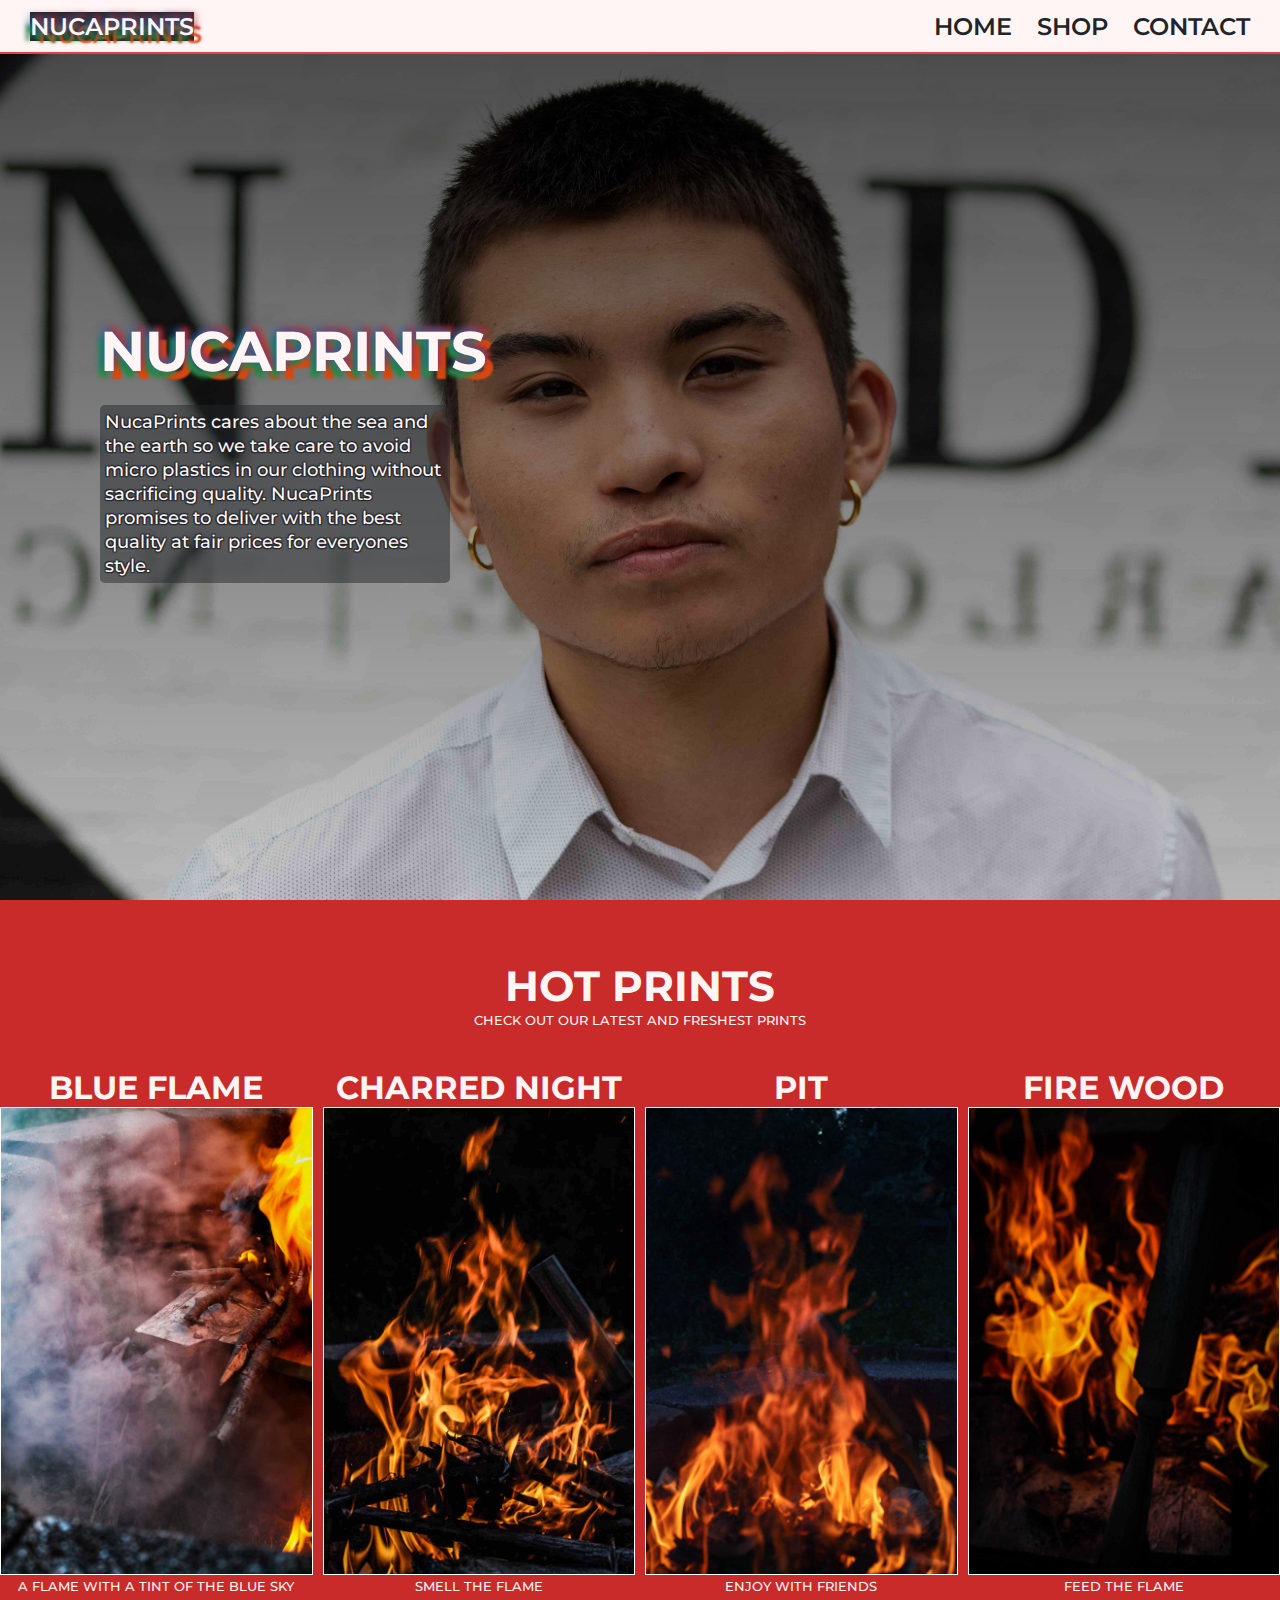
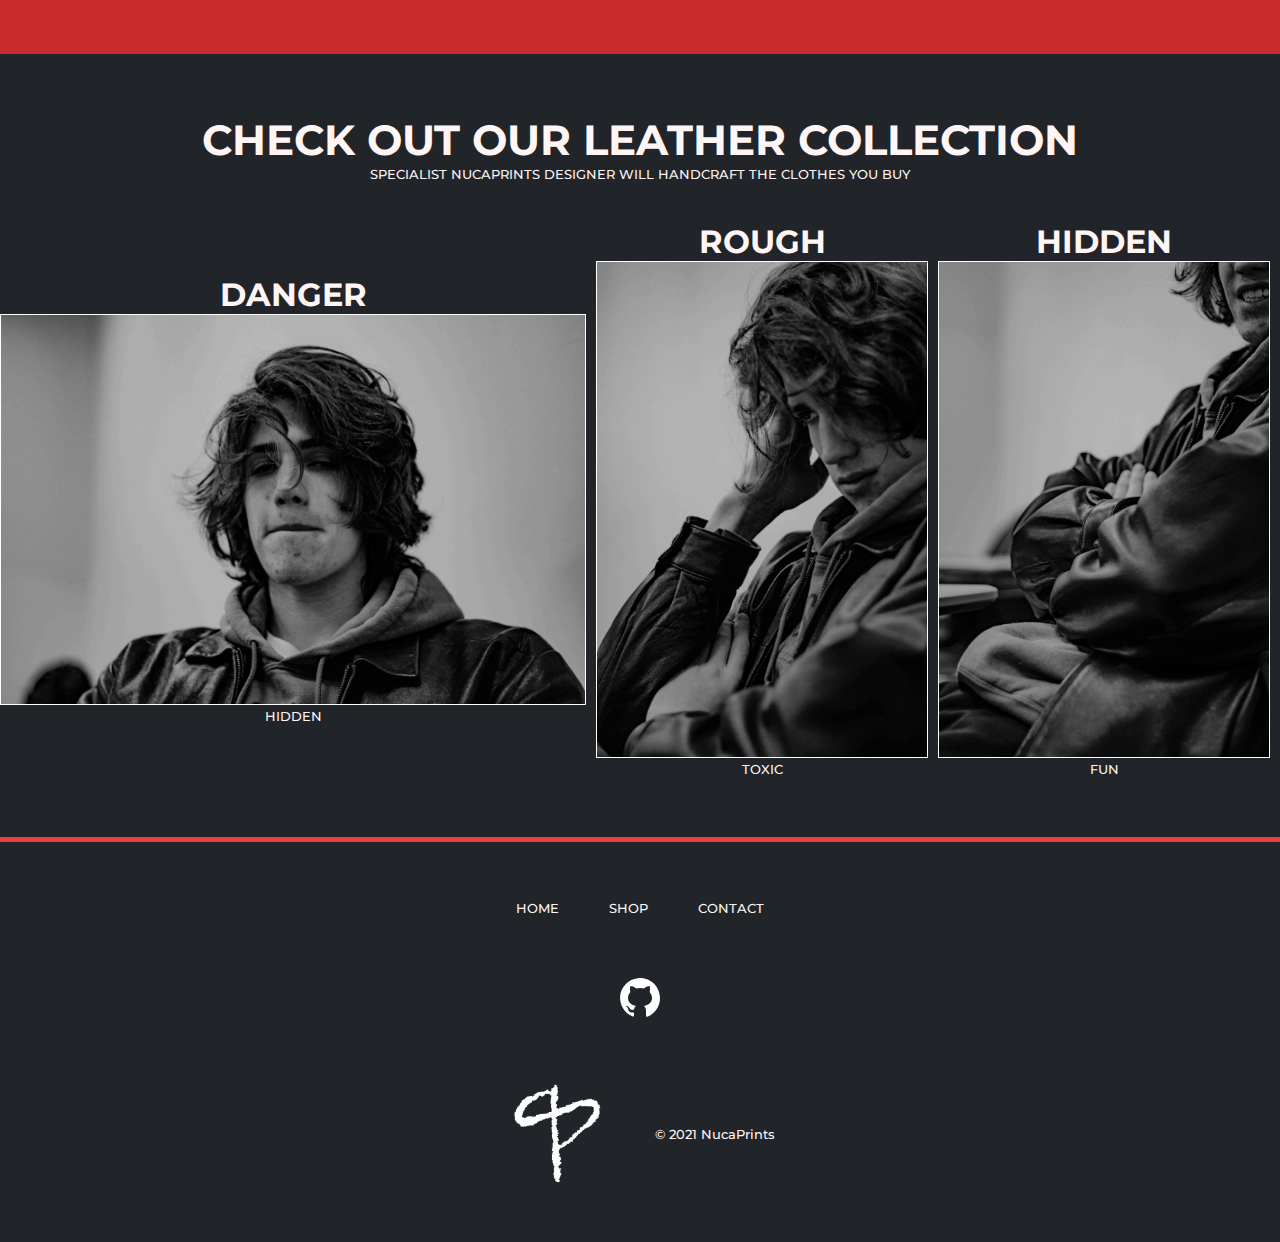
<file: index.html>
<!DOCTYPE html>
<html lang="en">
  <head>
    <meta charset="UTF-8" />
    <meta http-equiv="X-UA-Compatible" content="IE=edge" />
    <meta name="viewport" content="width=device-width, initial-scale=1.0" />
    <link rel="preconnect" href="https://fonts.googleapis.com" />
    <link rel="preconnect" href="https://fonts.gstatic.com" crossorigin />
    <link
      href="https://fonts.googleapis.com/css2?family=Montserrat:wght@400;500;600;700&display=swap"
      rel="stylesheet"
    />
    <link rel="stylesheet" href="style.css" />
    <title>NucaPrints | home</title>
  </head>
  <body>
    <!-- ************* -->
    <!-- UNIVERSAL NAV -->
    <!-- ************* -->

    <button class="mobile-nav-toggle">
      <svg
        xmlns="http://www.w3.org/2000/svg"
        class="mobile-nav_logo"
        fill="none"
        viewBox="0 0 24 24"
        stroke="currentColor"
      >
        <path
          stroke-linecap="round"
          stroke-linejoin="round"
          stroke-width="2"
          d="M4 6h16M4 12h16M4 18h16"
        />
      </svg>
    </button>
    <nav class="nav-section_main nav-section_main-mobile">
      <div class="nav-section_logo">
        <a href="index.html">NucaPrints</a>
      </div>
      <div class="nav-section_spacer" data-visible="false">
        <a href="index.html">Home</a>
        <a href="product.html">Shop</a>
        <a href="contact.html">Contact</a>
      </div>
    </nav>
    <!-- **** -->
    <!-- HERO -->
    <!-- **** -->

    <header class="hero-section_main hero">
      <h1>NucaPrints</h1>
      <div class="hero-section_spacer">
        <p>
          NucaPrints cares about the sea and the earth so we take care to avoid
          micro plastics in our clothing without sacrificing quality. NucaPrints
          promises to deliver with the best quality at fair prices for everyones
          style.
        </p>
      </div>
    </header>

    <main>
      <!-- **************** -->
      <!-- FEATURED SECTION -->
      <!-- **************** -->

      <section class="featured-section_main">
        <header class="featured-section_heading">
          <h2>Hot Prints</h2>
          <p>Check out our latest and freshest prints</p>
        </header>

        <div class="featured-item featured-item--01">
          <h3>Blue Flame</h3>
          <img
            src="/img/fire/detailed_fire_10.jpeg"
            alt="Print of a fire image"
          />
          <p>A flame with a tint of the blue sky</p>
        </div>

        <div class="featured-item featured-item--02">
          <h3>charred night</h3>
          <img
            src="/img/fire/detailed_fire_11.jpeg"
            alt="Print of a fire image"
          />
          <p>smell the flame</p>
        </div>

        <div class="featured-item featured-item--03">
          <h3>pit</h3>
          <img
            src="/img/fire/detailed_fire_17.jpeg"
            alt="Print of a fire image"
          />
          <p>enjoy with friends</p>
        </div>

        <div class="featured-item featured-item--04">
          <h3>fire wood</h3>
          <img
            src="/img/fire/detailed_fire_28.jpeg"
            alt="Print of a fire image"
          />
          <p>feed the flame</p>
        </div>
      </section>

      <!-- ************************** -->
      <!-- SECONDARY FEATURED SECTION -->
      <!-- ************************** -->

      <section class="featured-section_second">
        <header class="featured-section_heading">
          <h2>Check out our leather collection</h2>
          <p>
            Specialist NucaPrints designer will handcraft the clothes you buy
          </p>
        </header>
        <div class="featured-item featured-item--01 featured-item_span">
          <h3>danger</h3>
          <img src="/img/people/HandsFeb2020-6630.jpeg" alt="#" />
          <p>hidden</p>
        </div>
        <div class="featured-item featured-item--01">
          <h3>rough</h3>
          <img src="/img/people/HandsFeb2020-6624.jpeg" alt="#" />
          <p>Toxic</p>
        </div>
        <div class="featured-item featured-item--01">
          <h3>hidden</h3>
          <img src="/img/people/HandsFeb2020-6623.jpeg" alt="#" />
          <p>Fun</p>
        </div>
      </section>
    </main>

    <!-- **************** -->
    <!-- UNIVERSAL FOOTER -->
    <!-- **************** -->
    <footer class="main-footer_container">
      <div class="main-footer_item">
        <a href="index.html">Home</a>
        <a href="product.html">Shop</a>
        <a href="contact.html">Contact</a>
      </div>
      <div class="main-footer_social">
        <a target="_blank" href="https://github.com/ArriolaHarold2001"
          ><img src="img/logo/icons8-github.svg" alt="github logo"
        /></a>
      </div>
      <div class="main-footer_item">
        <img
          src="img/logo/nucaprints-logo_white.webp"
          alt="NucaPrints logo"
          class="footer-img"
        />
        <p>&copy; 2021 NucaPrints</p>
      </div>
    </footer>
    <script src="script.js"></script>
  </body>
</html>
</file>
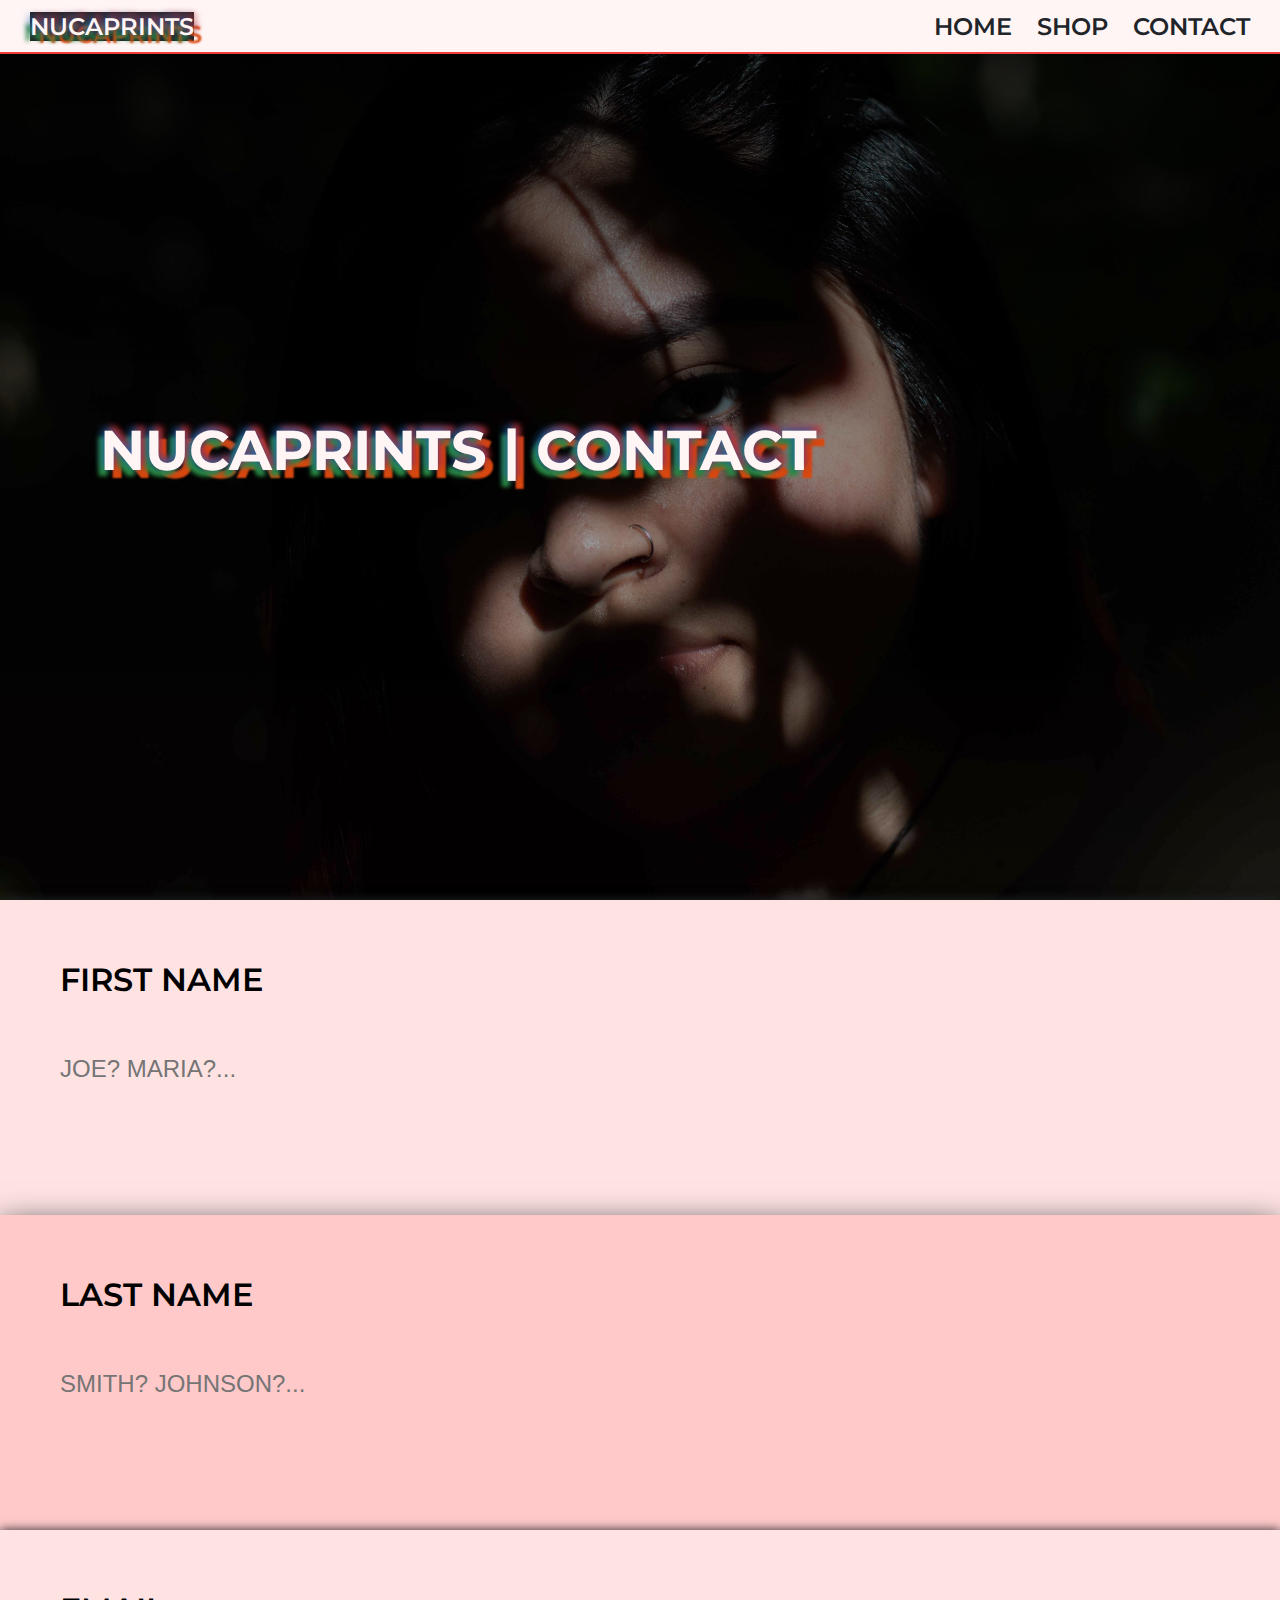
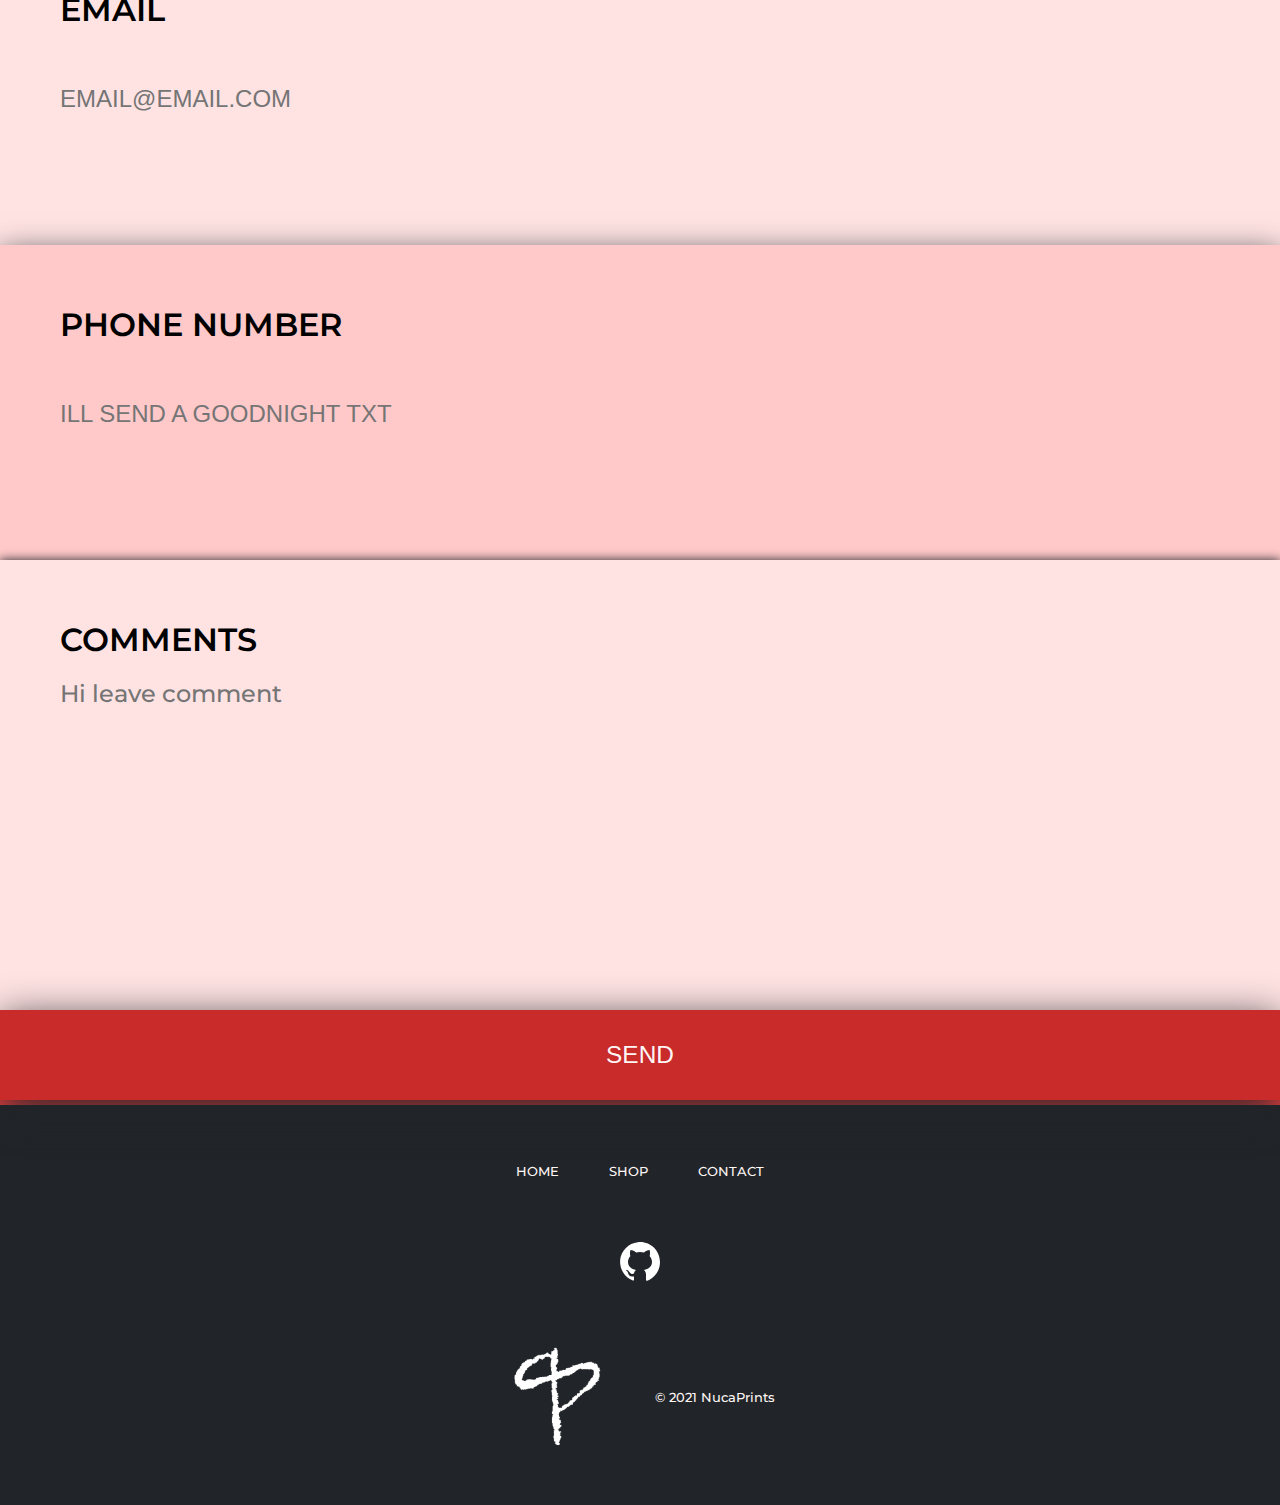
<file: contact.html>
<!DOCTYPE html>
<html lang="en">
  <head>
    <meta charset="UTF-8" />
    <meta http-equiv="X-UA-Compatible" content="IE=edge" />
    <meta name="viewport" content="width=device-width, initial-scale=1.0" />
    <link rel="preconnect" href="https://fonts.googleapis.com" />
    <link rel="preconnect" href="https://fonts.gstatic.com" crossorigin />
    <link
      href="https://fonts.googleapis.com/css2?family=Montserrat:wght@400;500;600;700&display=swap"
      rel="stylesheet"
    />
    <link rel="stylesheet" href="style.css" />
    <title>NucaPrints | Shop</title>
  </head>
  <body>
    <!-- ************* -->
    <!-- UNIVERSAL NAV -->
    <!-- ************* -->

    <button class="mobile-nav-toggle">
      <svg
        xmlns="http://www.w3.org/2000/svg"
        class="mobile-nav_logo"
        fill="none"
        viewBox="0 0 24 24"
        stroke="currentColor"
      >
        <path
          stroke-linecap="round"
          stroke-linejoin="round"
          stroke-width="2"
          d="M4 6h16M4 12h16M4 18h16"
        />
      </svg>
    </button>
    <nav class="nav-section_main nav-section_main-mobile">
      <div class="nav-section_logo">
        <a href="index.html">NucaPrints</a>
      </div>
      <div class="nav-section_spacer" data-visible="false">
        <a href="index.html">Home</a>
        <a href="product.html">Shop</a>
        <a href="contact.html">Contact</a>
      </div>
    </nav>

    <header class="hero-section_contact hero">
      <h1>NucaPrints | Contact</h1>
    </header>

    <form class="contact-form">
      <div class="form-item form-item--01">
        <label>First Name</label>
        <input
          placeholder="Joe? Maria?... "
          type="text"
          required="required"
          name="name"
        />
      </div>
      <div class="form-item form-item--02">
        <label>Last Name</label>
        <input
          placeholder="Smith? Johnson?..."
          type="text"
          required="required"
          name="name"
        />
      </div>
      <div class="form-item form-item--03">
        <label>Email</label>
        <input
          placeholder="Email@email.com"
          type="email"
          required="required"
          name="email"
        />
      </div>
      <div class="form-item form-item--04">
        <label>Phone Number</label>
        <input
          placeholder="Ill send a goodnight txt"
          type="text"
          pattern="[0-9]{10}"
          required="required"
          name="phoneNumber"
        />
      </div>
      <div class="form-item form-item--05">
        <label>Comments</label>
        <textarea
          rows="5"
          cols="20"
          placeholder="Hi leave comment"
          name="comment"
        ></textarea>
      </div>
      <button class="form-btn form-item_06" type="submit" name="submit">
        Send
      </button>
    </form>

    <!-- **************** -->
    <!-- UNIVERSAL FOOTER -->
    <!-- **************** -->
    <footer class="main-footer_container">
      <div class="main-footer_item">
        <a href="index.html">Home</a>
        <a href="product.html">Shop</a>
        <a href="contact.html">Contact</a>
      </div>
      <div class="main-footer_social">
        <a target="_blank" href="https://github.com/ArriolaHarold2001"
          ><img src="img/logo/icons8-github.svg" alt="github logo"
        /></a>
      </div>
      <div class="main-footer_item">
        <img
          src="img/logo/nucaprints-logo_white.webp"
          alt="NucaPrints logo"
          class="footer-img"
        />
        <p>&copy; 2021 NucaPrints</p>
      </div>
    </footer>
    <script src="script.js"></script>
  </body>
</html>
</file>
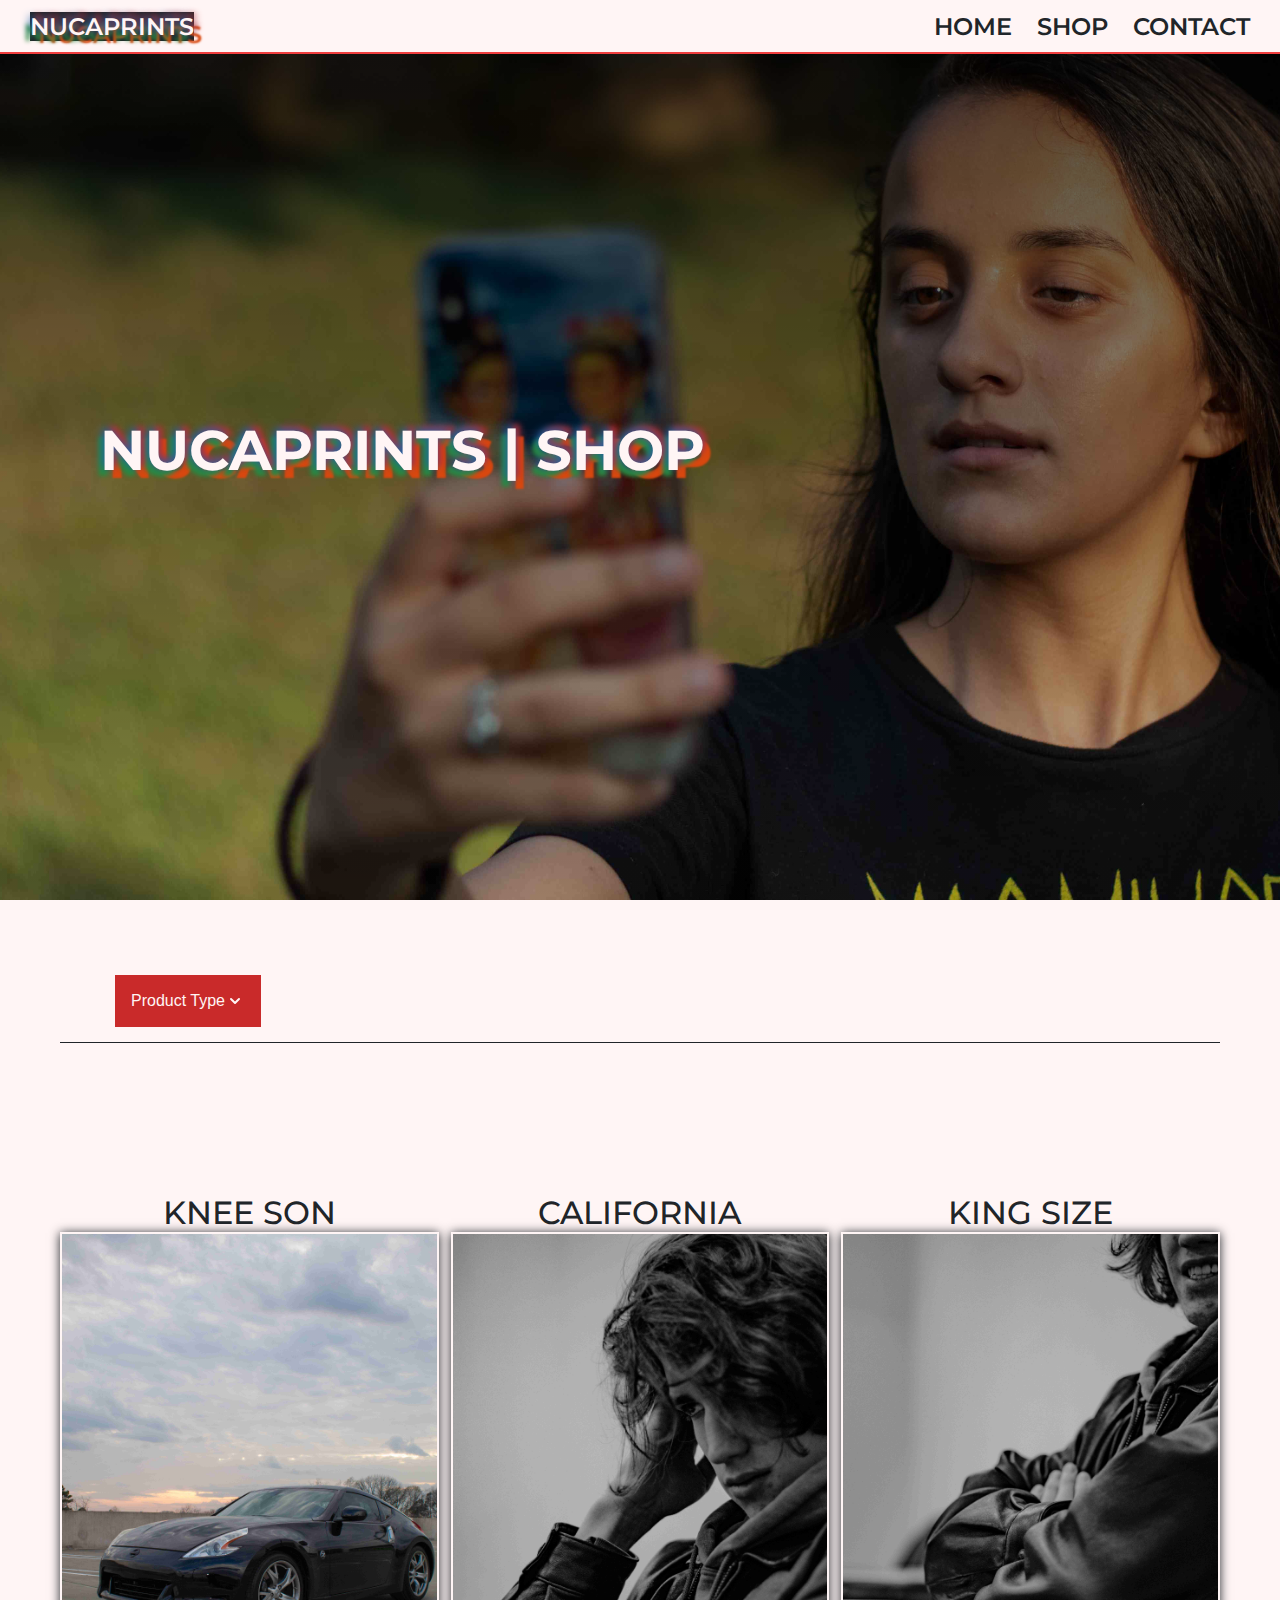
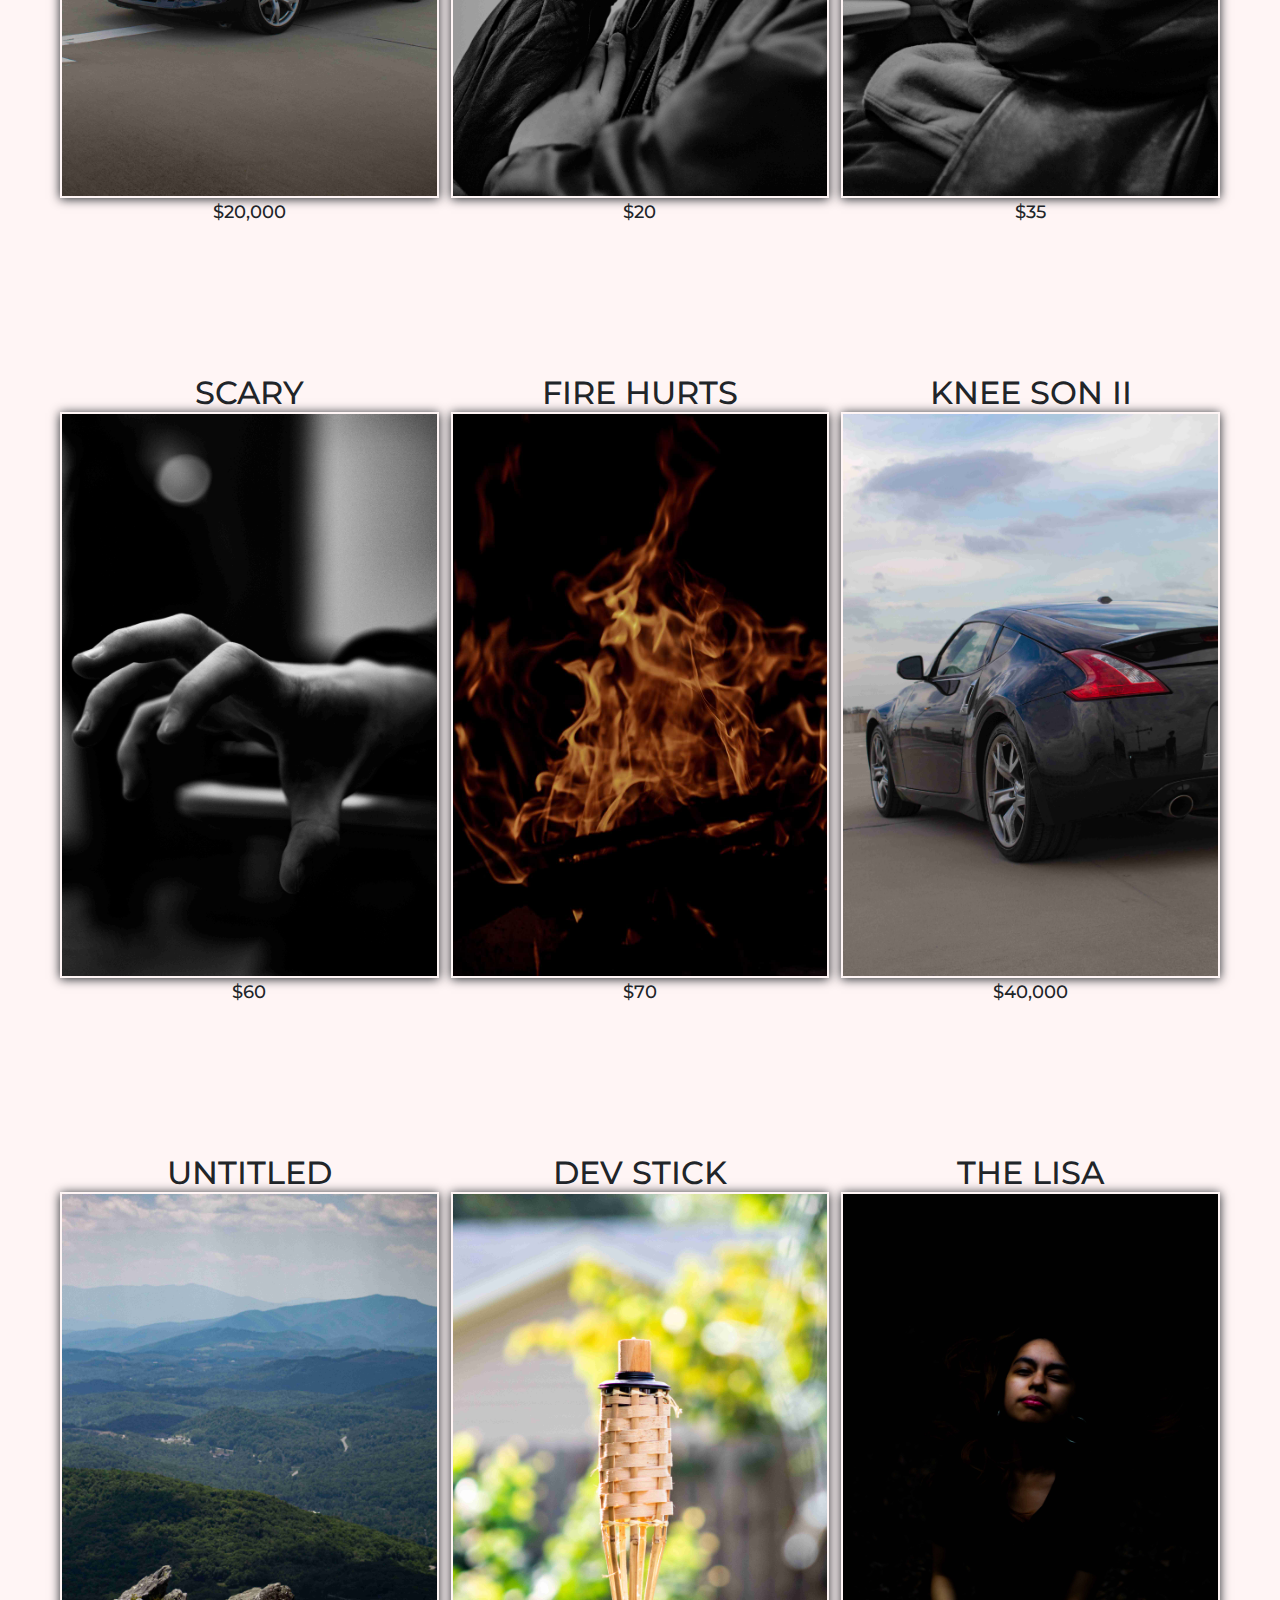
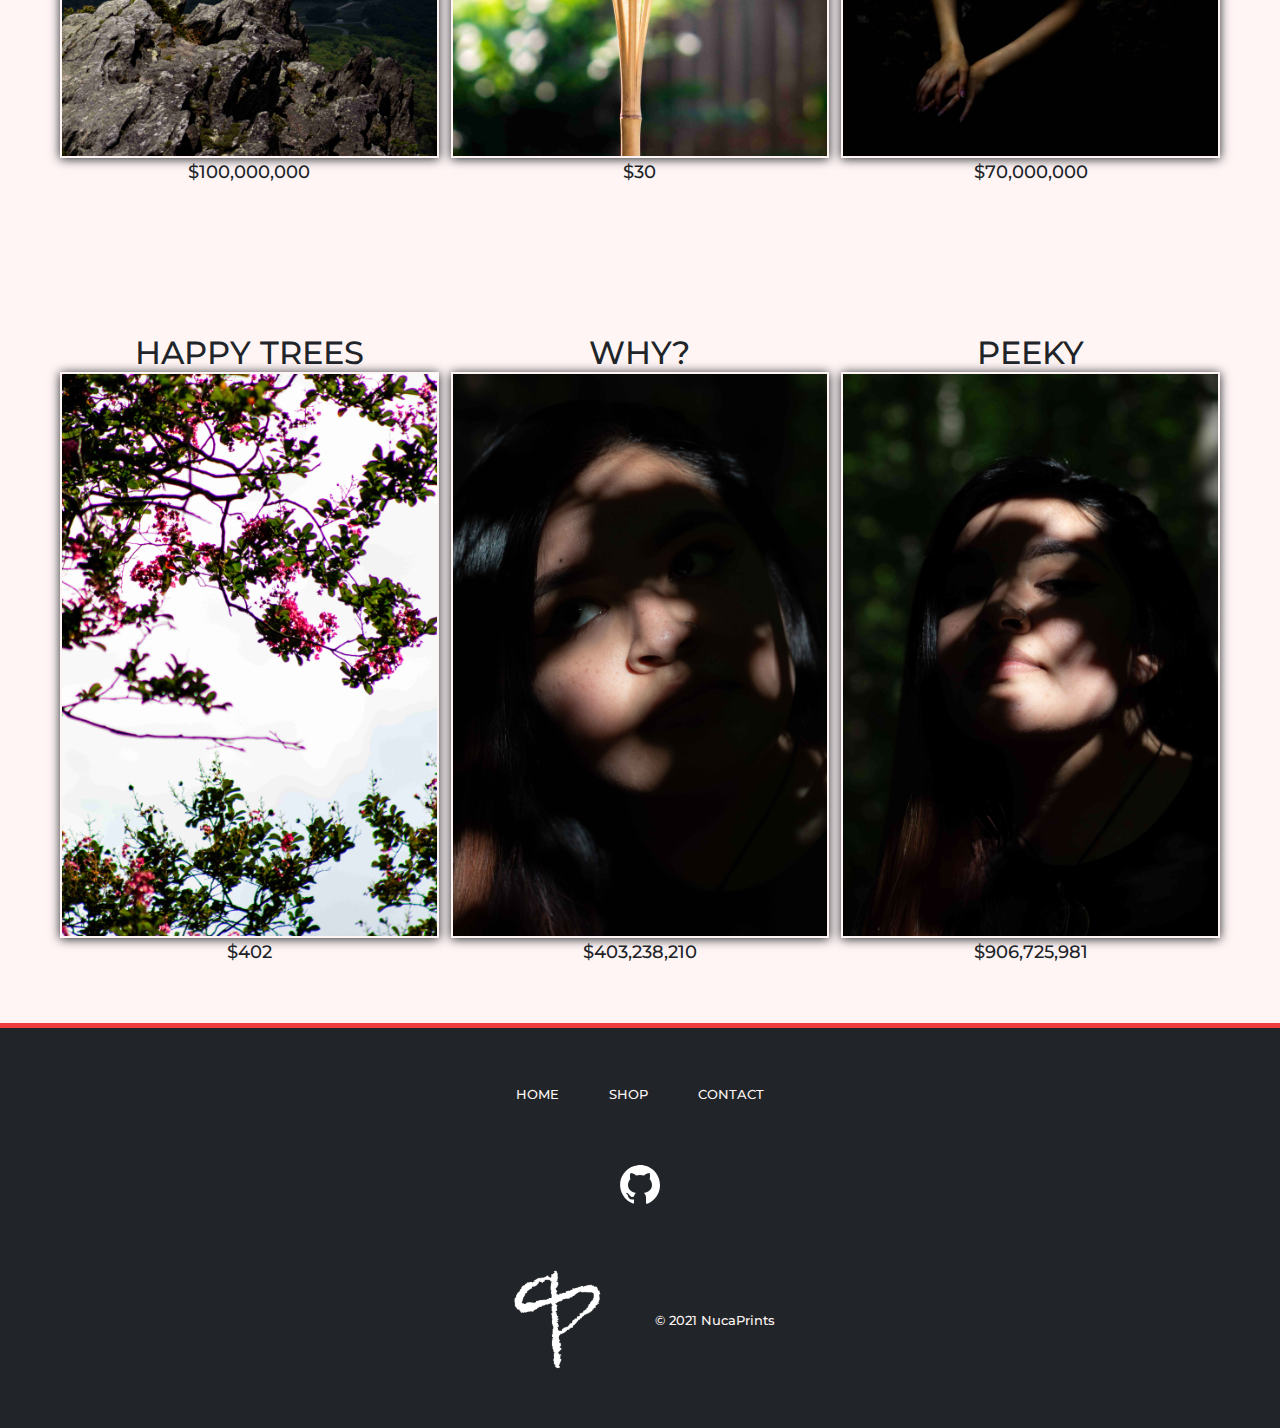
<file: product.html>
<!DOCTYPE html>
<html lang="en">
  <head>
    <meta charset="UTF-8" />
    <meta http-equiv="X-UA-Compatible" content="IE=edge" />
    <meta name="viewport" content="width=device-width, initial-scale=1.0" />
    <link rel="preconnect" href="https://fonts.googleapis.com" />
    <link rel="preconnect" href="https://fonts.gstatic.com" crossorigin />
    <link
      href="https://fonts.googleapis.com/css2?family=Montserrat:wght@400;500;600;700&display=swap"
      rel="stylesheet"
    />
    <link rel="stylesheet" href="style.css" />
    <title>NucaPrints | Shop</title>
  </head>
  <body>
    <!-- ************* -->
    <!-- UNIVERSAL NAV -->
    <!-- ************* -->

    <button class="mobile-nav-toggle">
      <svg
        xmlns="http://www.w3.org/2000/svg"
        class="mobile-nav_logo"
        fill="none"
        viewBox="0 0 24 24"
        stroke="currentColor"
      >
        <path
          stroke-linecap="round"
          stroke-linejoin="round"
          stroke-width="2"
          d="M4 6h16M4 12h16M4 18h16"
        />
      </svg>
    </button>
    <nav class="nav-section_main nav-section_main-mobile">
      <div class="nav-section_logo">
        <a href="index.html">NucaPrints</a>
      </div>
      <div class="nav-section_spacer" data-visible="false">
        <a href="index.html">Home</a>
        <a href="product.html">Shop</a>
        <a href="contact.html">Contact</a>
      </div>
    </nav>

    <!-- **** -->
    <!-- HERO -->
    <!-- **** -->
    <header class="hero-section_second hero">
      <h1>NucaPrints | Shop</h1>
    </header>

    <!-- *************************** -->
    <!-- MAIN CONTENT SHOP CONTAINER -->
    <!-- *************************** -->

    <main class="shop-section_grid">
      <aside class="shop-nav dropdown">
        <button class="dropbtn">
          Product Type
          <svg
            xmlns="http://www.w3.org/2000/svg"
            class="dropdown shop-svg"
            viewBox="0 0 20 20"
            fill="currentColor"
          >
            <path
              fill-rule="evenodd"
              d="M5.293 7.293a1 1 0 011.414 0L10 10.586l3.293-3.293a1 1 0 111.414 1.414l-4 4a1 1 0 01-1.414 0l-4-4a1 1 0 010-1.414z"
              clip-rule="evenodd"
            />
          </svg>
        </button>
        <div id="myDropDown" class="dropdown-content" data-visible="false">
          <a href="#">Cars</a>
          <a href="#">Black/White</a>
          <a href="#">Bright</a>
          <a href="#">Signature Shots</a>
        </div>
      </aside>

      <div class="item_shop item--01">
        <h2>Knee Son</h2>
        <img
          src="img/product/370z_032020-6816.jpeg"
          class="shop-img"
          alt="Car Image"
        />
        <p>$20,000</p>
      </div>

      <div class="item_shop item--02">
        <h2>California</h2>
        <img
          src="img/people/HandsFeb2020-6624.jpeg"
          class="shop-img"
          alt="obscured portrait"
        />
        <p>$20</p>
      </div>

      <div class="item_shop item--03">
        <h2>King Size</h2>
        <img
          src="img/people/HandsFeb2020-6623.jpeg"
          class="shop-img"
          alt="obscured portrait"
        />
        <p>$35</p>
      </div>

      <div class="item_shop item--04">
        <h2>Scary</h2>
        <img
          src="img/product/HandsFeb2020-6620.jpeg"
          class="shop-img"
          alt="Portrait"
        />
        <p>$60</p>
      </div>

      <div class="item_shop item--05">
        <h2>Fire Hurts</h2>
        <img
          src="img/fire/detailed_fire_8.jpeg"
          class="shop-img"
          alt="Picture of Fire"
        />
        <p>$70</p>
      </div>

      <div class="item_shop item--06">
        <h2>Knee Son II</h2>
        <img
          src="/img/product/370z_032020-6819.jpeg"
          class="shop-img"
          alt="Car Image"
        />
        <p>$40,000</p>
      </div>

      <div class="item_shop item--07">
        <h2>Untitled</h2>
        <img
          src="img/product/52719_GFM_1-3171.jpeg"
          class="shop-img"
          alt="Picture from cliffside"
        />
        <p>$100,000,000</p>
      </div>

      <div class="item_shop item--08">
        <h2>Dev Stick</h2>
        <img
          src="img/product/Butterfly-cuz-falledits-081419-5042.jpeg"
          class="shop-img"
          alt="Picture of Tiki Torch"
        />
        <p>$30</p>
      </div>

      <div class="item_shop item--09">
        <h2>The Lisa</h2>
        <img
          src="img/people/IMG_2020.jpeg"
          class="shop-img"
          alt="Portrait of woman"
        />
        <p>$70,000,000</p>
      </div>

      <div class="item_shop item--10">
        <h2>Happy Trees</h2>
        <img
          src="img/product/Cuz-outside-080619-4946.jpeg"
          class="shop-img"
          alt="Image of flowers, bright sky"
        />
        <p>$402</p>
      </div>

      <div class="item_shop item--11">
        <h2>Why?</h2>
        <img
          src="img/people/reedy_adventures-7035.jpeg"
          class="shop-img"
          alt="Portrait in the shadows"
        />
        <p>$403,238,210</p>
      </div>

      <div class="item_shop item--12">
        <h2>Peeky</h2>
        <img
          src="img/people/reedy_adventures-7039.jpeg"
          class="shop-img"
          alt="portrait in the shadows with more sun"
        />
        <p>$906,725,981</p>
      </div>
    </main>

    <!-- **************** -->
    <!-- UNIVERSAL FOOTER -->
    <!-- **************** -->
    <footer class="main-footer_container">
      <div class="main-footer_item">
        <a href="index.html">Home</a>
        <a href="product.html">Shop</a>
        <a href="contact.html">Contact</a>
      </div>
      <div class="main-footer_social">
        <a target="_blank" href="https://github.com/ArriolaHarold2001"
          ><img src="img/logo/icons8-github.svg" alt="github logo"
        /></a>
      </div>
      <div class="main-footer_item">
        <img
          src="img/logo/nucaprints-logo_white.webp"
          alt="NucaPrints logo"
          class="footer-img"
        />
        <p>&copy; 2021 NucaPrints</p>
      </div>
    </footer>
    <script src="script.js"></script>
  </body>
</html>
</file>
<file: style.css>
/* FONT SIZES 
4 / 6 / 8 / 10 / 13 / 18 / 24 / 32 / 42 / 56

FONT WEIGHT 
NORMAL:400, MEDIUM:500, SEMI-BOLD:600 BOLD:700 

*/

/* ************** */
/* GENERAL STYLES */
/* ************** */
* {
  margin: 0;
  padding: 0;
  box-sizing: border-box;
}

html {
  font-size: 62.5%;
}

body {
  font-family: "Montserrat", sans-serif;
  font-size: 1.3rem;
  font-weight: 500;
  background-color: #fff5f5;
  overflow-x: hidden;
}

h1 {
  font-size: 5.6rem;
}
h2 {
  font-size: 4.2rem;
}
h3 {
  font-size: 3.2rem;
}
h4 {
  font-size: 2.4rem;
}
h5 {
  font-size: 2.4rem;
}

/* UNIVERSAL NAV */
/* ************* */
.nav-section_main {
  padding: 1rem;
  background-color: #fff5f5;
  border-bottom: 0.2rem solid #f03e3e;
  font-size: 2.4rem;
  font-weight: 600;
  position: fixed;
  width: 100%;
  height: 6vh;

  display: flex;
  align-items: center;
  justify-content: space-between;
}

.mobile-nav-toggle {
  display: none;
}

.nav-section_menu {
  display: none;
}

.nav-section_main a:last-child {
  margin-right: 2rem;
}

a:link,
a:visited,
a:hover,
a:visited {
  text-decoration: none;
  text-transform: uppercase;
}

.nav-section_main a:link,
.nav-section_main a:visited {
  color: #212529;
}

.nav-section_main a:hover,
.nav-section_main a:active {
  color: #fff5f5;
  text-shadow: -0.1rem -0.1rem 0.4rem #d9480f, 0.2rem -0.2rem 0.3rem #2b8a3e,
    -0.3rem 0.3rem 0.2rem #c92a2a, 0.4rem 0.4rem 0.1rem #1864ab;
}

.nav-section_logo a:link,
.nav-section_logo a:visited {
  margin-left: 2rem;
  color: #fff5f5;
  background-color: #212529;
  text-shadow: -0.2rem -0.2rem 0.8rem #1864ab, 0.4rem -0.4rem 0.6rem #c92a2a,
    -0.6rem 0.6rem 0.4rem #2b8a3e, 0.8rem 0.8rem 0.2rem #d9480f;
}

.nav-section_logo a:hover,
.nav-section_logo a:active {
  color: #fff5f5;
  text-shadow: -0.2rem -0.2rem 0.8rem #d9480f, 0.4rem -0.4rem 0.6rem #2b8a3e,
    -0.6rem 0.6rem 0.4rem #c92a2a, 0.8rem 0.8rem 0.2rem #1864ab;
}

.nav-section_spacer {
  display: flex;
  gap: 2.5rem;
}

/* UNIVERSAL HERO */
/* ************** */

.hero {
  width: 100%;
  height: 100vh;
  padding: 0 10rem;
  background-position: center;
  background-repeat: no-repeat;
  background-size: cover;
  font-size: 1.8rem;

  display: flex;
  flex-direction: column;
  justify-content: center;
  gap: 2rem;
}

.hero h1 {
  color: #fff5f5;
  text-shadow: -0.2rem -0.2rem 0.8rem #1864ab, 0.4rem -0.4rem 0.6rem #c92a2a,
    -0.6rem 0.6rem 0.4rem #2b8a3e, 0.8rem 0.8rem 0.2rem #d9480f;
  text-transform: uppercase;
}

.hero-section_spacer {
  color: #fff5f5;
  background-color: rgba(33, 37, 41, 0.5);
  border-radius: 0.5rem;
  padding: 0.5rem;
  line-height: 2.4rem;
  text-shadow: -0.1rem -0.1rem 0.1rem #212529, 0.1rem -0.1rem 0.1rem #212529,
    -0.1rem 0.1rem 0.1rem #212529, 0.1rem 0.1rem 0.1rem #212529;

  display: flex;
  width: 35rem;
}

/* ************ */
/* LANDING PAGE */
/* ************ */

/* LANDING SECTION LINKS */
/* ********************* */

.featured-item a:link,
.featured-item a:visited {
  color: #fff5f5;
  font-weight: 700;
}
.featured-item a:hover,
.featured-item a:active {
  color: #212529;
  background-color: #fff5f5;
}

/* LANDING HERO */
/* ************ */

.hero-section_main {
  background-image: linear-gradient(rgba(0, 0, 0, 0.7), rgba(0, 0, 0, 0.2)),
    url("img/people/Abbey_Andy_modelshoot01-100719-5858.jpeg");
}

/* LANDONG SECTION 01 FIRE PRINTS */
/* ****************************** */
.featured-section_main {
  display: grid;
  grid-template-columns: repeat(4, 1fr);
  justify-items: center;
  align-items: center;
  row-gap: 4rem;
  column-gap: 1rem;
  padding: 6rem 0;
  text-transform: uppercase;

  background-color: #c92a2a;
  color: #fff5f5;
}

.featured-item {
  text-align: center;
}

.featured-section_main img,
.featured-section_second img {
  width: 100%;
  height: auto;
  border: 0.1rem solid white;
}

.featured-section_heading {
  grid-column: 1 / 5;
  text-align: center;
}

/* LANDING SECTION 02 LEATHER COLLECTION */
/* ************************************* */

.featured-section_second {
  display: grid;
  grid-template-columns: 1fr 33.2rem 33.2rem;
  justify-items: center;
  align-items: center;
  row-gap: 4rem;
  column-gap: 1rem;
  padding: 6rem 0;
  text-transform: uppercase;

  /* background-color: #d9480f; */
  background-color: #212529;
  color: #fff5f5;
}

/* ********* */
/* SHOP PAGE */
/* ********* */

/* FILTER BUTTON */
/* ************* */

.dropbtn {
  background-color: #c92a2a;
  color: #fff5f5;
  border: none;
  padding: 1.6rem;
  font-size: 1.6rem;
  cursor: pointer;
  display: flex;
  align-items: center;
}

.dropbtn:hover,
dropbtn:focus {
  background-color: #d9480f;
}

.dropdown {
  position: relative;
  display: inline-block;
}

.dropdown-content {
  display: none;
  position: absolute;
  background-color: #ffe3e3;
  min-width: 23rem;
  border: 1px solid #333;
  z-index: 1000;
}

.dropdown-content a {
  color: #212529;
  padding: 1.2rem 1.6rem;
  display: block;
}

.dropdown-content[data-visible="true"] {
  display: block;
}

.dropdown-content a:hover {
  background-color: #fff5f5;
}

/* SHOP GRID */
/* ********* */
.shop-section_grid {
  display: grid;
  grid-template-columns: repeat(3, 1fr);

  text-align: center;
  text-transform: uppercase;
  color: #212529;
  padding: 6rem;
  column-gap: 1.2rem;
  row-gap: 15rem;
}

.shop-section_grid h2 {
  /* font-size: 1.25rem; */
  font-size: 3.2rem;
  font-weight: 500;
}
.shop-section_grid p {
  font-size: 1.8rem;
  font-weight: 500;
}

.shop-nav {
  grid-column: 1/4;
  font-weight: 500;
  font-size: 1.8rem;

  padding: 1.5rem 5.5rem;
  border-bottom: 0.1rem solid #212529;
}

.shop-nav p {
  display: flex;
  align-items: center;
}

.shop-svg {
  width: 2rem;
}

.shop-img {
  width: 100%;
  border: 0.2rem solid #fff5f5;
  box-shadow: 0rem 0.1rem 1rem#212529;
}

/* SHOP PAGE HERO */
/* ************** */
.hero-section_second {
  background-image: linear-gradient(rgba(0, 0, 0, 0.7), rgba(0, 0, 0, 0.2)),
    url("img/people/cuz-kat_073119-4667.jpeg");
}

/* ************ */
/* CONTACT PAGE */
/* ************ */

/* CONTACT PAGE HERO */
/* ***************** */

.hero-section_contact {
  background-image: linear-gradient(rgba(0, 0, 0, 0.7), rgba(10, 0, 0, 0.2)),
    url("img/people/reedy_adventures-7036.jpeg");
}

/* FORM STYLING */
/* ************ */

.contact-form {
  width: 100%;
}

.form-item {
  display: flex;
  flex-direction: column;
  align-items: flex-start;
  gap: 2rem;

  height: 35vh;
  width: 100%;
  padding: 6rem 6rem;
  font-size: 3.2rem;
  font-weight: 600;
  text-transform: uppercase;
}

.form-item input {
  width: 100%;
  height: 10rem;
  background-color: transparent;
  color: #212529;
  border: none;
}

input[type="text"] {
  font-size: 2.4rem;
  font-weight: 500;
  text-transform: uppercase;
}
input[type="email"] {
  font-size: 2.4rem;
  font-weight: 500;
  text-transform: uppercase;
}

.form-item textarea {
  font-family: "Montserrat", sans-serif;
  border: none;
  background-color: transparent;
  resize: none;
  font-size: 2.4rem;
  font-weight: 500;
  color: #212529;
}

.form-item--05 {
  height: 50vh;
}

.form-item input:focus,
.form-item textarea:focus {
  outline: none;
}

.form-btn {
  width: 100%;
  height: 10vh;
  color: #fff5f5;
  background-color: #c92a2a;
  border: none;
  cursor: pointer;

  text-transform: uppercase;
  font-size: 2.441rem;
  font-weight: 500;

  box-shadow: 0 1rem 4rem#212529;
}

.form-btn:hover {
  color: #fff5f5;
  background-color: #f03e3e;
}
.form-btn:active {
  color: #fff5f5;
  background-color: #d9480f;
}

.form-item:nth-child(even) {
  background-color: #ffc9c9;
  box-shadow: 0 1rem 3rem #212529;
}

.form-item:nth-child(odd) {
  background-color: #ffe3e3;
  box-shadow: 0 -0.01rem 1rem #212529;
}

/* **************** */
/* UNIVERSAL FOOTER */
/* **************** */

.main-footer_container {
  height: 45vh;
  border-top: 0.5rem solid #f03e3e;
  background-color: #212529;
  color: #fff5f5;

  display: flex;
  flex-direction: column;
  align-items: center;
  justify-content: space-evenly;
}

.main-footer_item {
  display: flex;
  align-items: center;
  gap: 5rem;
}

.main-footer_item a:link,
.main-footer_item a:visited {
  color: #fff5f5;
}

.main-footer_item a:hover,
.main-footer_item a:active {
  color: #f03e3e;
}

.footer-img {
  width: 10rem;
}

/* ************* */
/* MEDIA QUERIES */
/* ************* */

/* 1168PX */
@media screen and (max-width: 73em) {
  body {
    font-size: 1rem;
    font-weight: 500;
  }

  h1 {
    font-size: 3.2rem;
  }

  h3 {
    font-size: 2.4rem;
  }
  .hero-section_spacer {
    font-size: 1.3rem;
    width: 25rem;
  }

  .featured-section_second {
    grid-template-columns: 1fr 1fr;
  }
  .featured-item_span {
    grid-column: 1/5;
  }
}

/* 944PX */
@media screen and (max-width: 59em) {
  html {
    font-size: 56.25%;
  }

  .item_shop h2 {
    font-size: 2.4rem;
  }

  h3 {
    font-size: 1.8rem;
  }

  .hero-section_spacer {
    font-size: 1.3rem;
    width: 25rem;
  }

  .featured-item p,
  .featured-item a {
    font-size: 1rem;
  }

  .carousel-container p {
    font-size: 1.3rem;
  }
}

/* 768PX */
@media screen and (max-width: 48em) {
  body {
    font-size: 1.8rem;
  }

  h2 {
    font-size: 3.2rem;
  }

  .featured-section_main {
    grid-template-columns: 1fr 1fr;
  }

  .featured-item p {
    font-size: 1.4rem;
  }

  .featured-item a {
    font-size: 1.4rem;
  }

  .item_shop h2 {
    font-size: 1.8rem;
  }

  .featured-section_heading {
    grid-column: 1/3;
  }
}
/* 540PX */
@media screen and (max-width: 34em) {
  html {
    font-size: 50%;
  }

  h1 {
    font-size: 2.4rem;
  }

  .featured-item p {
    font-size: 1.2rem;
  }
  .nav-section_main {
    justify-content: center;
  }

  .featured-section_main {
    /* grid-template-columns: 200px; */
    grid-template-columns: 1fr;
    justify-content: center;
  }

  .featured-section_second {
    /* grid-template-columns: 200px; */
    grid-template-columns: 1fr;
    justify-content: center;
  }

  .featured-item_span {
    grid-column: 1/1;
  }

  .featured-section_heading {
    grid-column: 1/1;
  }
  .nav-section_spacer {
    position: fixed;
    z-index: 1000;
    inset: 0 0 0 30%;

    flex-direction: column;
    gap: 10rem;
    padding: min(30vh, 30rem) 10rem;
    background-color: #fff5f5;

    transform: translate(100%);
    transition: transform 350ms ease-out;
  }

  .nav-section_spacer[data-visible="true"] {
    transform: translate(0%);
  }

  .nav-section_logo {
    display: none;
  }

  .mobile-nav-toggle {
    display: block;
    position: fixed;
    z-index: 9999;
    border: none;
    background-color: transparent;
    width: 4rem;
    top: 2rem;
    right: 50%;
  }

  .nav-section_main a:last-child {
    margin: 0;
  }

  .shop-section_grid {
    grid-template-columns: 1fr;
  }
  .shop-nav {
    grid-column: 1/1;
  }

  .form-item {
    width: 100%;
  }

  .hero {
    width: 100%;
  }
}
</file>
